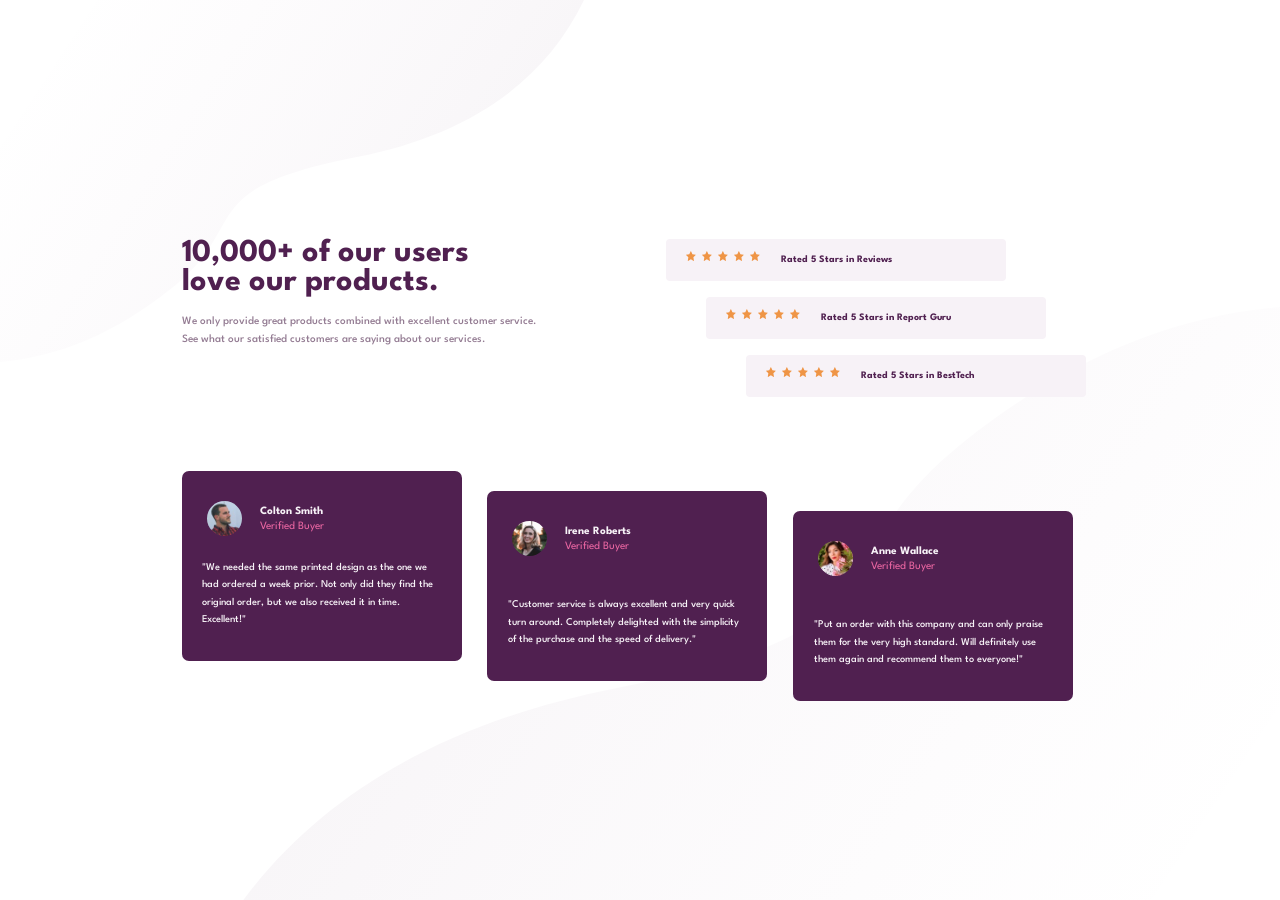
<file: index.html>
<!DOCTYPE html>
<html lang="en">

<head>
  <meta charset="UTF-8" />
  <meta name="viewport" content="width=device-width, initial-scale=1.0" />

  <link rel="icon" type="image/png" sizes="32x32" href="./images/favicon-32x32.png" />

  <title>Frontend Mentor | Social proof section</title>
  <link rel="stylesheet" href="styles.css">
</head>

<body>

  <!-- <img src="./images/bg-pattern-top-desktop.svg" class="img-top" alt="bg-top"> -->

  <!-- <img src="./images/bg-pattern-bottom-desktop.svg" class="img-bottom" alt="bg-bottom"> -->

  <main>
    <section class="upper-half">

      <div class="text">
        <div class="text-big">
          10,000+ of our users love our products.
        </div>

        <div class="text-small">
          We only provide great products combined with excellent customer service.
          See what our satisfied customers are saying about our services.
        </div>
      </div>

      <div class="ratings">

        <div class="rating-card">
          <div class="stars">
            <img src="./images/icon-star.svg" alt="star">
            <img src="./images/icon-star.svg" alt="star">
            <img src="./images/icon-star.svg" alt="star">
            <img src="./images/icon-star.svg" alt="star">
            <img src="./images/icon-star.svg" alt="star">
          </div>
          <div class="rating-text">
            Rated 5 Stars in Reviews
          </div>
        </div>

        <div class="rating-card nudge-right">
          <div class="stars">
            <img src="./images/icon-star.svg" alt="star">
            <img src="./images/icon-star.svg" alt="star">
            <img src="./images/icon-star.svg" alt="star">
            <img src="./images/icon-star.svg" alt="star">
            <img src="./images/icon-star.svg" alt="star">
          </div>
          <div class="rating-text">
            Rated 5 Stars in Report Guru
          </div>
        </div>

        <div class="rating-card nudge-right-more">
          <div class="stars">
            <img src="./images/icon-star.svg" alt="star">
            <img src="./images/icon-star.svg" alt="star">
            <img src="./images/icon-star.svg" alt="star">
            <img src="./images/icon-star.svg" alt="star">
            <img src="./images/icon-star.svg" alt="star">
          </div>
          <div class="rating-text">
            Rated 5 Stars in BestTech
          </div>
        </div>

      </div>

    </section>

    <section class="lower-half">

      <div class="cards">
        <div class="name-img">
          <div class="pic">
            <img src="./images/image-colton.jpg" alt="colton">
          </div>
          <div class="name">
            Colton Smith
            <div class="verified-status">
              Verified Buyer
            </div>
          </div>

        </div>
        <div class="review-text">
          "We needed the same printed design as the one we had ordered a week prior.
          Not only did they find the original order, but we also received it in time.
          Excellent!"
        </div>
      </div>

      <div class="cards nudge-down">
        <div class="name-img">
          <div class="pic">
            <img src="./images/image-irene.jpg" alt="irene">
          </div>
          <div class="name">
            Irene Roberts
            <div class="verified-status">
              Verified Buyer
            </div>
          </div>

        </div>
        <div class="review-text">
          "Customer service is always excellent and very quick turn around. Completely
          delighted with the simplicity of the purchase and the speed of delivery."
        </div>
      </div>

      <div class="cards nudge-down-more">
        <div class="name-img">
          <div class="pic">
            <img src="./images/image-anne.jpg" alt="anne">
          </div>
          <div class="name">
            Anne Wallace
            <div class="verified-status">
              Verified Buyer
            </div>
          </div>

        </div>
        <div class="review-text">
          "Put an order with this company and can only praise them for the very high
          standard. Will definitely use them again and recommend them to everyone!"
        </div>
      </div>

    </section>
  </main>
</body>

</html>
</file>
<file: styles.css>
@import url('https://fonts.googleapis.com/css2?family=Spartan:wght@400;500;700&display=swap');

* {
    margin: 0;
    padding: 0;
    box-sizing: border-box;
    font-family: 'Spartan', sans-serif;
}


/* mobile support  */

@media only screen and (max-width : 480px) {

    body {
        background: url(./images/bg-pattern-top-mobile.svg) top left,
            url(./images/bg-pattern-bottom-mobile.svg) bottom right;

        background-repeat: no-repeat;
        background-size: contain;
    }

    main {
        margin: 1rem;
    }

    .upper-half {
        padding: 1rem;
    }

    .text {
        /* margin: 1rem; */
        margin-top: 2.5rem;
        text-align: center;
    }

    .text-big {
        color: hsl(300, 43%, 22%);
        font-size: 2rem;
        font-weight: 700;
    }

    .text-small {
        color: hsl(303, 10%, 53%);
        margin: 1rem 0;
        font-size: 0.95rem;
        line-height: 1.2rem;
        font-weight: 500;
        margin-bottom: 2rem;
    }

    .ratings {}

    .rating-card {
        height: 65px;
        background-color: hsl(300, 24%, 96%);
        border-radius: 4px;
        margin-bottom: 1rem;
    }

    .stars {
        width: 100px;
        margin: auto;
        padding-top: 0.8rem;
        padding-bottom: 0.5rem;
    }

    .stars img {
        width: 14px;
        height: 14px;
        margin-right: 2px;
    }

    .rating-text {
        font-size: 0.75rem;
        font-weight: 700;
        color: hsl(300, 43%, 22%);
        text-align: center;
    }

    .lower-half {
        padding: 1rem;
    }


    .cards {
        height: 230px;
        background-color: hsl(300, 43%, 22%);
        border-radius: 7px;
        display: flex;
        flex-direction: column;
        margin-bottom: 1rem;
    }

    .name-img {
        display: flex;
        margin: 30px 0 0 25px;
    }

    .pic img {
        display: block;
        border-radius: 100px;
        width: 35px;
        height: 35px;
    }

    .name {
        color: hsl(300, 24%, 96%);
        font-weight: bold;
        font-size: 0.7rem;
        margin-left: 18px;
        margin-top: 5px;
    }

    .verified-status {
        margin-top: 0.3rem;
        font-weight: normal;
        color: hsl(333, 80%, 67%);
        font-size: 0.7rem;
    }

    .review-text {
        margin-top: 2rem;
        padding: 1.5rem;
        padding-top: 0rem;
        font-size: 0.75rem;
        color: hsl(300, 24%, 96%);
        line-height: 1.3rem;
        font-weight: 500;
        padding-bottom: 2rem;
    }

}


/* desktop */

@media only screen and (min-width : 481px) {

    body {
        display: flex;
        justify-content: center;
        align-items: center;
        height: 100vh;
    
        background: url(./images/bg-pattern-top-desktop.svg) left top,
            url(./images/bg-pattern-bottom-desktop.svg) right 0px bottom -80px;

        background-repeat: no-repeat;
    }     

    main {
        display: flex;
        flex-direction: column;
    }
    
    .upper-half {
        display: flex;
        justify-content: space-between;
    }
    
    .text {
        width: 380px;
        height: 200px;
    }
    
    .text .text-big {
        width: 300px;
        color: hsl(300, 43%, 22%);
        font-size: 2rem;
        font-weight: 700;
    }
    
    .text .text-small {
        padding: 1rem;
        padding-left: 0;
        color: hsl(303, 10%, 53%);
        font-size: 0.7rem;
        line-height: 1.1rem;
        font-weight: 500;
    }
    
    .ratings {
        width: 400px;
        display: flex;
        flex-direction: column;
        margin-right: 2rem;
    }
    
    .rating-card {
        height: 42px;
        width: 340px;
        background-color: hsl(300, 24%, 96%);
        border-radius: 4px;
        display: flex;
        margin-bottom: 1rem;
    }
    
    .nudge-right {
        position: relative;
        left: 40px;
    }
    
    .nudge-right-more {
        position: relative;
        left: 80px;
    }
    
    .stars {
        width: 80px;
        height: 15px;
        margin: 11px 0 8px 20px;
    }
    
    .stars img {
        width: 10px;
        height: 10px;
        margin-right: 2px;
    }
    
    .rating-text {
        font-size: 0.62rem;
        font-weight: bold;
        color: hsl(300, 43%, 22%);
        height: 34px;
        text-align: center;
        padding-top: 16px;
        padding-left: 15px;
    }
    
    .lower-half {
        display: flex;
        justify-content: space-between;
        margin-top: 2rem;
    }
    
    .cards {
        width: 280px;
        height: 190px;
        background-color: hsl(300, 43%, 22%);
        border-radius: 7px;
        display: flex;
        flex-direction: column;
        justify-content: space-between;
        margin-right: 1.6rem;
    }
    
    .nudge-down {
        position: relative;
        top: 20px;
    }
    
    .nudge-down-more {
        position: relative;
        top: 40px;
    }
    
    .name-img {
        display: flex;
        margin: 30px 0 0 25px;
    }
    
    .pic img {
        display: block;
        border-radius: 100px;
        width: 35px;
        height: 35px;
    }
    
    .name {
        color: hsl(300, 24%, 96%);
        font-weight: bold;
        font-size: 0.7rem;
        margin-left: 18px;
        margin-top: 5px;
    }
    
    .verified-status {
        margin-top: 0.3rem;
        font-weight: normal;
        color: hsl(333, 80%, 67%);
        font-size: 0.7rem;
    }
    
    .review-text {
        padding: 1.3rem;
        padding-top: 0rem;
        font-size: 0.65rem;
        color: hsl(300, 24%, 96%);
        line-height: 1.1rem;
        font-weight: 500;
        padding-bottom: 2rem;
    } 
}
</file>
